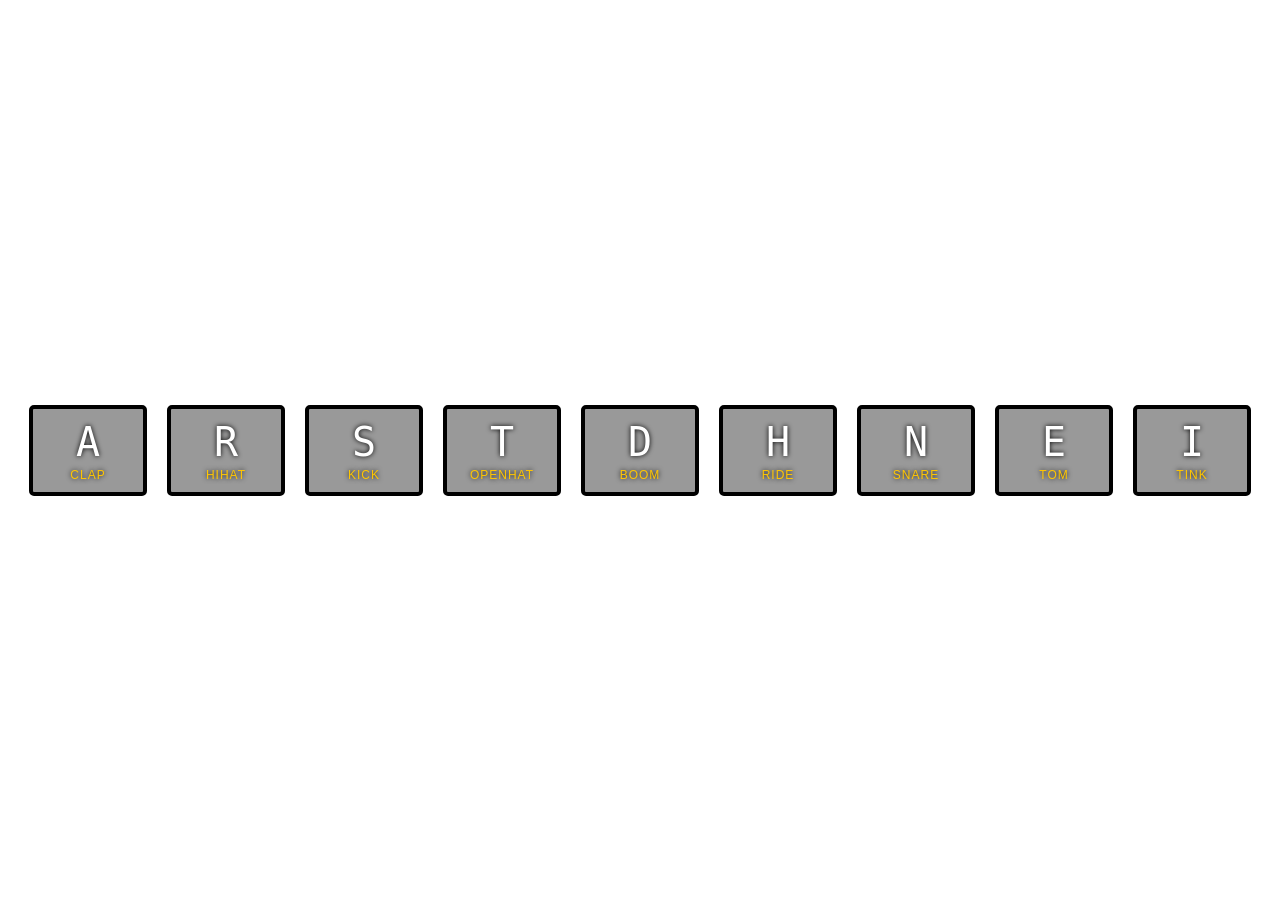
<file: Day1/index.html>
<!DOCTYPE html>
<html lang="en">
<head>
    <meta charset="UTF-8">
    <title>Day1 - Drum Kit</title>
    <link rel="stylesheet" href="style.css"
</head>
<body>

<div class="keys">
    <div data-key="65" class="key">
        <kbd>A</kbd>
        <span class="sound">clap</span>
    </div>
    <div data-key="82" class="key">
        <kbd>R</kbd>
        <span class="sound">hihat</span>
    </div>
    <div data-key="83" class="key">
        <kbd>S</kbd>
        <span class="sound">kick</span>
    </div>
    <div data-key="84" class="key">
        <kbd>T</kbd>
        <span class="sound">openhat</span>
    </div>
    <div data-key="68" class="key">
        <kbd>D</kbd>
        <span class="sound">boom</span>
    </div>
    <div data-key="72" class="key">
        <kbd>H</kbd>
        <span class="sound">ride</span>
    </div>
    <div data-key="78" class="key">
        <kbd>N</kbd>
        <span class="sound">snare</span>
    </div>
    <div data-key="69" class="key">
        <kbd>E</kbd>
        <span class="sound">tom</span>
    </div>
    <div data-key="73" class="key">
        <kbd>I</kbd>
        <span class="sound">tink</span>
    </div>
</div>

<audio data-key="65" src="sounds/clap.wav"></audio>
<audio data-key="82" src="sounds/hihat.wav"></audio>
<audio data-key="83" src="sounds/kick.wav"></audio>
<audio data-key="84" src="sounds/openhat.wav"></audio>
<audio data-key="68" src="sounds/boom.wav"></audio>
<audio data-key="72" src="sounds/ride.wav"></audio>
<audio data-key="78" src="sounds/snare.wav"></audio>
<audio data-key="69" src="sounds/tom.wav"></audio>
<audio data-key="73" src="sounds/tink.wav"></audio>


<script src="index.js"></script>
</body>
</html>
</file>
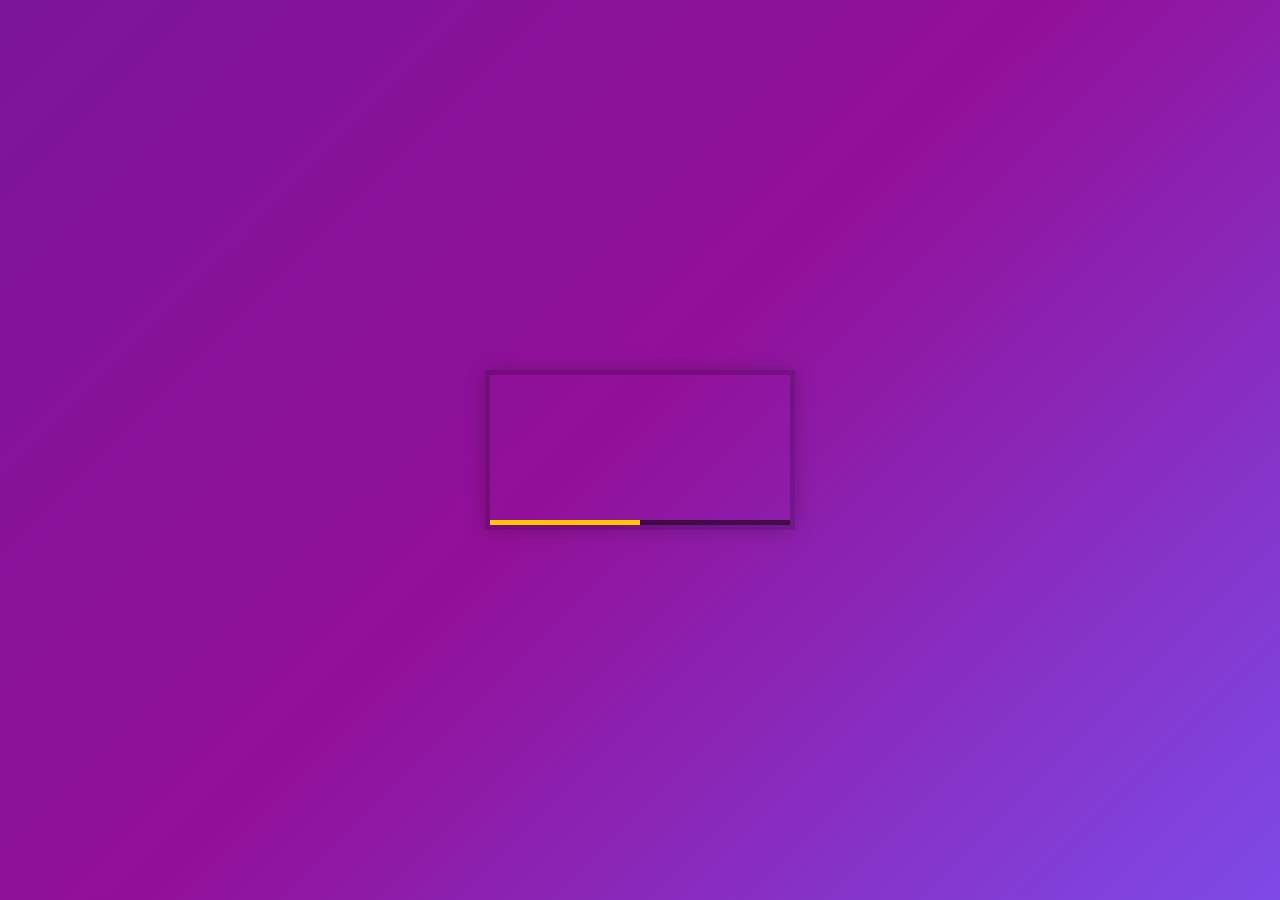
<file: Day11/index.html>
<!DOCTYPE html>
<html lang="en">
<head>
  <meta charset="UTF-8">
  <title>HTML Video Player</title>
  <link rel="stylesheet" href="style.css">
</head>
<body>

   <div class="player">
     <video class="player__video viewer" src="https://player.vimeo.com/external/194837908.sd.mp4?s=c350076905b78c67f74d7ee39fdb4fef01d12420&profile_id=164"></video>

     <div class="player__controls">
       <div class="progress">
        <div class="progress__filled"></div>
       </div>
       <button class="player__button toggle" title="Toggle Play">►</button>
       <input type="range" name="volume" class="player__slider" min="0" max="1" step="0.05" value="1">
       <input type="range" name="playbackRate" class="player__slider" min="0.5" max="2" step="0.1" value="1">
       <button data-skip="-10" class="player__button">« 10s</button>
       <button data-skip="25" class="player__button">25s »</button>
     </div>
   </div>

  <script src="scripts.js"></script>
</body>
</html>
</file>
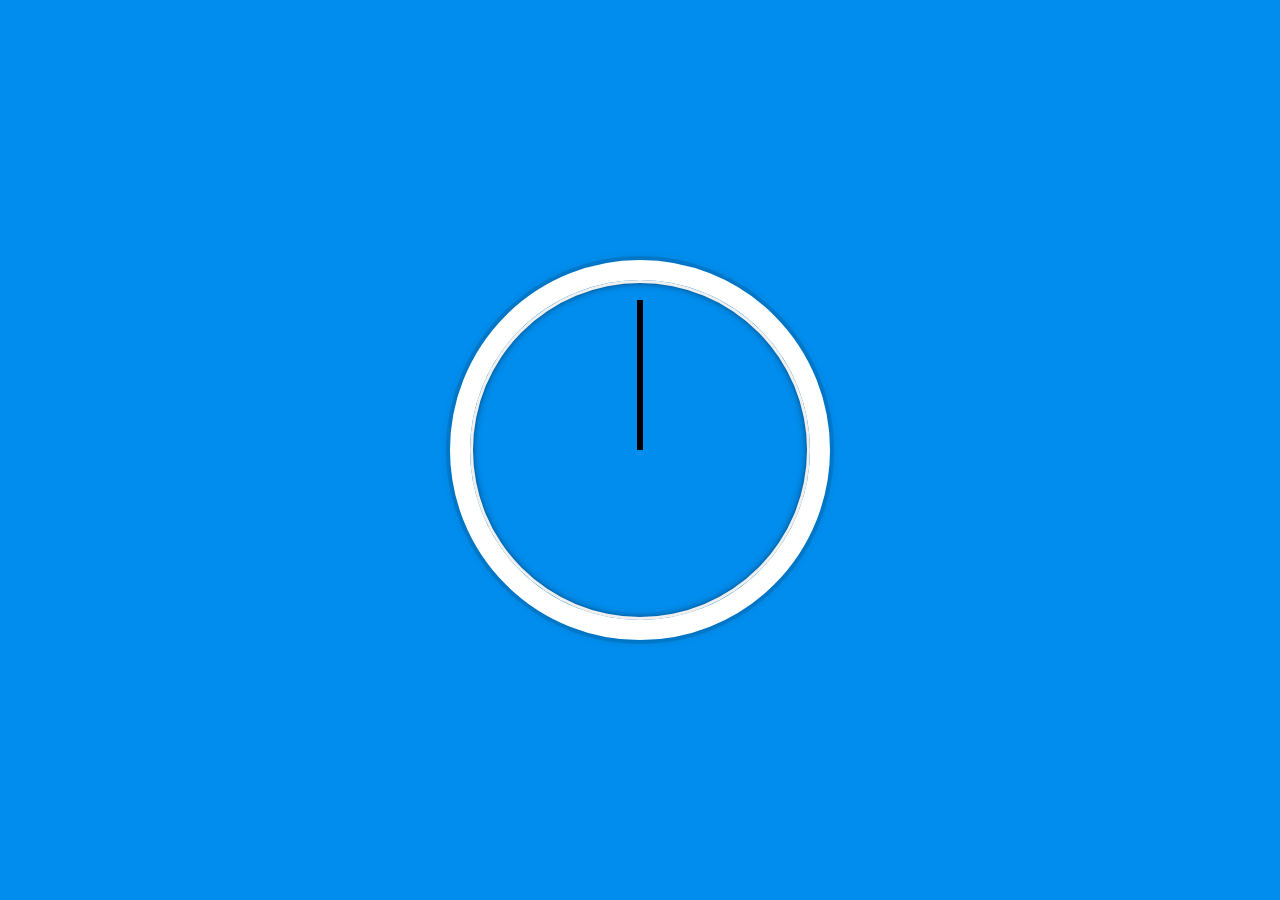
<file: Day2/index.html>
<!DOCTYPE html>
<html lang="en">
<head>
  <meta charset="UTF-8">
  <title>JS + CSS Clock</title>
</head>
<body>


<div class="clock">
  <div class="clock-face">
    <div class="hand hour-hand"></div>
    <div class="hand min-hand"></div>
    <div class="hand second-hand"></div>
  </div>
</div>


<style>

  html {
    background: #018DED url(http://unsplash.it/1500/1000?image=881&blur=50);
    background-size: cover;
    font-family: 'helvetica neue';
    text-align: center;
    font-size: 10px;
  }

  body {
    margin: 0;
    font-size: 2rem;
    display: flex;
    flex: 1;
    min-height: 100vh;
    align-items: center;
  }

  .clock {
    width: 30rem;
    height: 30rem;
    border: 20px solid white;
    border-radius: 50%;
    margin: 50px auto;
    position: relative;
    padding: 2rem;
    box-shadow: 0 0 0 4px rgba(0, 0, 0, 0.1),
    inset 0 0 0 3px #EFEFEF,
    inset 0 0 10px black,
    0 0 10px rgba(0, 0, 0, 0.2);
  }

  .clock-face {
    position: relative;
    width: 100%;
    height: 100%;
    transform: translateY(-3px); /* account for the height of the clock hands */
  }

  .hand {
    width: 50%;
    height: 6px;
    background: black;
    position: absolute;
    top: 50%;
    /* we need to transform the origin */
    transform-origin: 100%;
    transform: rotate(90deg);
    transition: all 0.05s;
    transition-timing-function: cubic-bezier(0.1, 2.7, 0.58, 1);

  }

</style>

<script>
  const secondHand = document.querySelector('.second-hand');
  const minHand = document.querySelector('.min-hand');
  const hourHand = document.querySelector('.hour-hand');

  function setDate() {
    const now = new Date();
    const seconds = now.getSeconds();
    const minutes = now.getMinutes();
    const hour = now.getHours();
    const secondsDegree = (seconds*6) + 90;
    const minDegree = (minutes)*6 + 90;
    const hourDegree = (hour)*360/24 + 90;

    secondHand.style.transform = `rotate(${secondsDegree}deg)`;
    minHand.style.transform = `rotate(${minDegree}deg)`;
    hourHand.style.transform = `rotate(${hourDegree}deg)`;
  }

  setInterval(setDate, 1000);

</script>
</body>
</html>
</file>
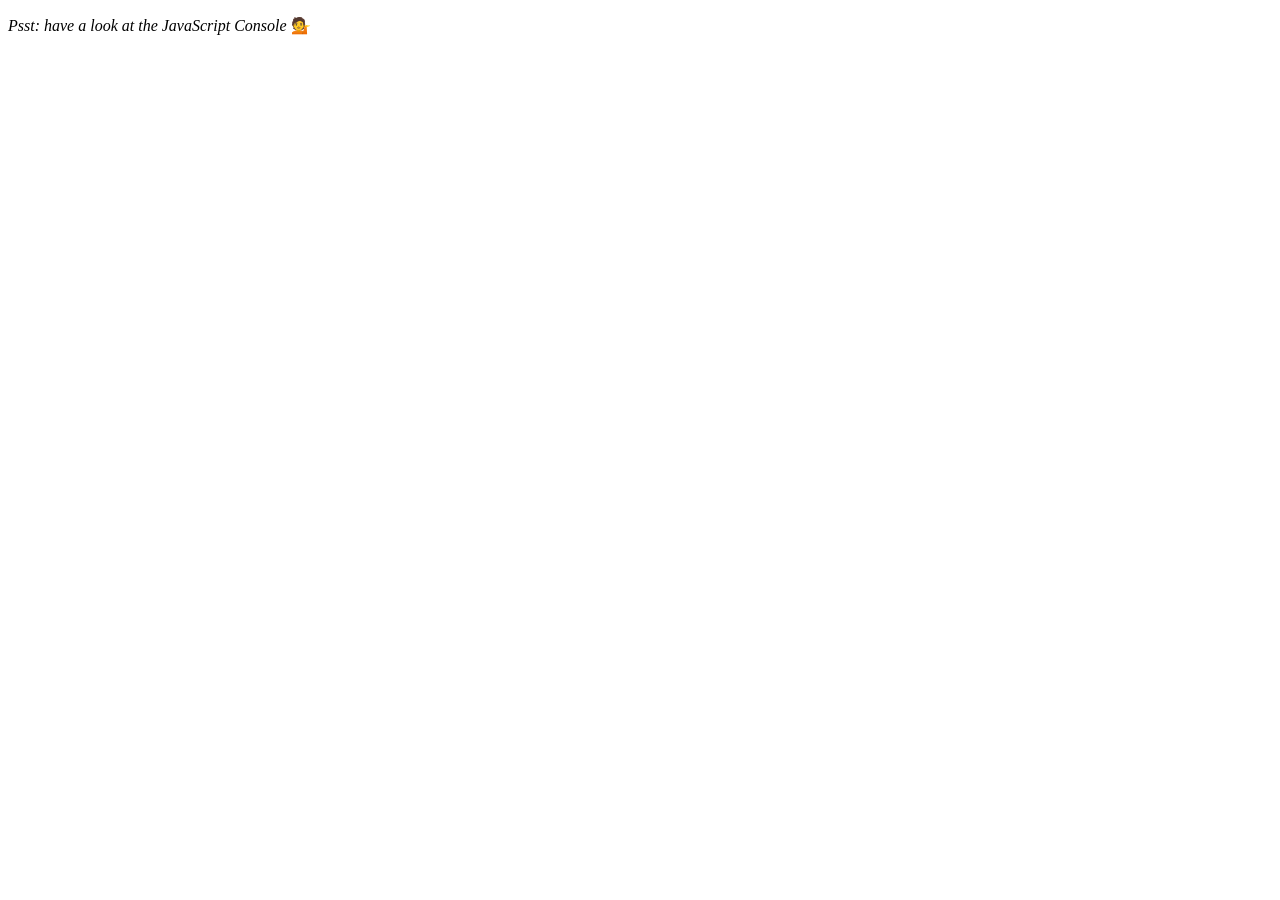
<file: Day4/index.html>
<!DOCTYPE html>
<html lang="en">
<head>
  <meta charset="UTF-8">
  <title>Array Cardio 💪</title>
</head>
<body>
  <p><em>Psst: have a look at the JavaScript Console</em> 💁</p>
  <script>
    // Get your shorts on - this is an array workout!
    // ## Array Cardio Day 1

    // Some data we can work with

    const inventors = [
      { first: 'Albert', last: 'Einstein', year: 1879, passed: 1955 },
      { first: 'Isaac', last: 'Newton', year: 1643, passed: 1727 },
      { first: 'Galileo', last: 'Galilei', year: 1564, passed: 1642 },
      { first: 'Marie', last: 'Curie', year: 1867, passed: 1934 },
      { first: 'Johannes', last: 'Kepler', year: 1571, passed: 1630 },
      { first: 'Nicolaus', last: 'Copernicus', year: 1473, passed: 1543 },
      { first: 'Max', last: 'Planck', year: 1858, passed: 1947 },
      { first: 'Katherine', last: 'Blodgett', year: 1898, passed: 1979 },
      { first: 'Ada', last: 'Lovelace', year: 1815, passed: 1852 },
      { first: 'Sarah E.', last: 'Goode', year: 1855, passed: 1905 },
      { first: 'Lise', last: 'Meitner', year: 1878, passed: 1968 },
      { first: 'Hanna', last: 'Hammarström', year: 1829, passed: 1909 }
    ];

    const people = ['Beck, Glenn', 'Becker, Carl', 'Beckett, Samuel', 'Beddoes, Mick', 'Beecher, Henry', 'Beethoven, Ludwig', 'Begin, Menachem', 'Belloc, Hilaire', 'Bellow, Saul', 'Benchley, Robert', 'Benenson, Peter', 'Ben-Gurion, David', 'Benjamin, Walter', 'Benn, Tony', 'Bennington, Chester', 'Benson, Leana', 'Bent, Silas', 'Bentsen, Lloyd', 'Berger, Ric', 'Bergman, Ingmar', 'Berio, Luciano', 'Berle, Milton', 'Berlin, Irving', 'Berne, Eric', 'Bernhard, Sandra', 'Berra, Yogi', 'Berry, Halle', 'Berry, Wendell', 'Bethea, Erin', 'Bevan, Aneurin', 'Bevel, Ken', 'Biden, Joseph', 'Bierce, Ambrose', 'Biko, Steve', 'Billings, Josh', 'Biondo, Frank', 'Birrell, Augustine', 'Black, Elk', 'Blair, Robert', 'Blair, Tony', 'Blake, William'];

    // Array.prototype.filter()
    // 1. Filter the list of inventors for those who were born in the 1500's
    const fifteen = inventors.filter(inventor => (inventor.year >= 1500 && inventor.year < 1600));
    console.table(fifteen);
    // Array.prototype.map()
    // 2. Give us an array of the inventors' first and last names
    const fullNames = inventors.map(inventor => inventor.first + ' ' + inventor.last);
    console.log(fullNames);
    // Array.prototype.sort()
    // 3. Sort the inventors by birthdate, oldest to youngest
    const sortedArray= inventors.sort((f, s) => f.year > s.year ? 1 : -1);
    console.table(sortedArray);
    // Array.prototype.reduce()
    // 4. How many years did all the inventors live?
    const totalYears = inventors.reduce((total, inventor) => {
        return total + (inventor.passed - inventor.year);
    }, 0);
    console.log(totalYears);

    // 5. Sort the inventors by years lived
    const SortedByYear= inventors.sort((f, s) => f.passed - f.year > s.passed - s.year ? 1 : -1);
    console.table(SortedByYear);
    // 6. create a list of Boulevards in Paris that contain 'de' anywhere in the name
    // https://en.wikipedia.org/wiki/Category:Boulevards_in_Paris
    /*
    const category = document.querySelector('.mw-category');
    const links = Array.from(category.querySelectorAll('a'));
    const de = links.map(link => link.textContent).filter(streetName => streetName.includes('de'));
*/
    // 7. sort Exercise
    // Sort the people alphabetically by last name
    const SortbyLastName = people.sort((f, s) => f > s ? 1 : -1);
    console.log(SortbyLastName);
    // 8. Reduce Exercise
    // Sum up the instances of each of these
    const data = ['car', 'car', 'truck', 'truck', 'bike', 'walk', 'car', 'van', 'bike', 'walk', 'car', 'van', 'car', 'truck' ];
    const transport = data.reduce(function(obj, item) {
      if(!obj[item]) {
        obj[item] = 0;
      }
      obj[item]++;
      return obj;
    },{});
    console.log(transport)
  </script>
</body>
</html>
</file>
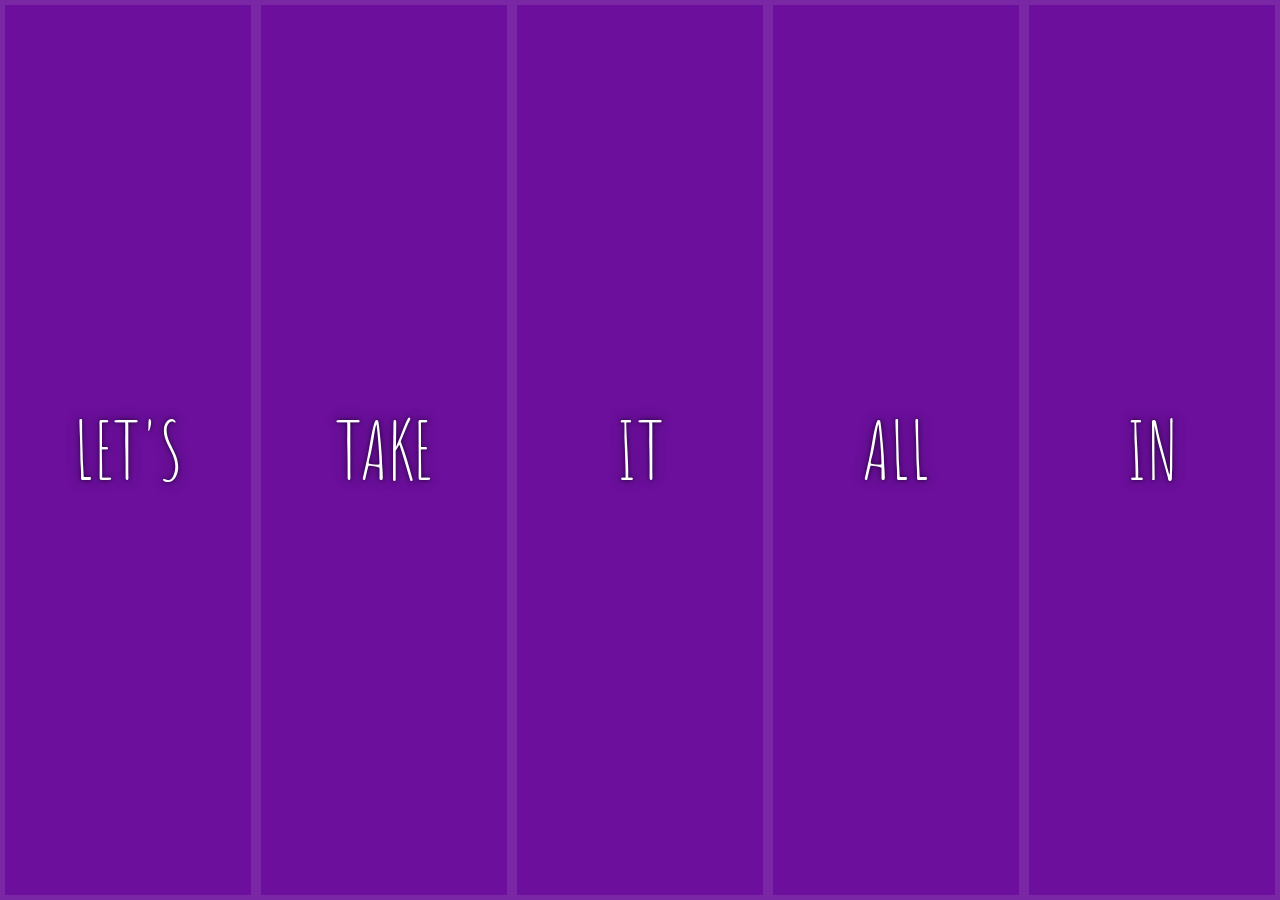
<file: Day5/index.html>
<!DOCTYPE html>
<html lang="en">
<head>
  <meta charset="UTF-8">
  <title>Flex Panels 💪</title>
  <link href='https://fonts.googleapis.com/css?family=Amatic+SC' rel='stylesheet' type='text/css'>
</head>
<body>
  <style>
    html {
      box-sizing: border-box;
      background:#ffc600;
      font-family:'helvetica neue';
      font-size: 20px;
      font-weight: 200;
    }
    body {
      margin: 0;
    }
    *, *:before, *:after {
      box-sizing: inherit;
    }

    .panels {
      min-height:100vh;
      overflow: hidden;
      display: flex;
    }

    .panel {
      background:#6B0F9C;
      box-shadow:inset 0 0 0 5px rgba(255,255,255,0.1);
      color:white;
      text-align: center;
      align-items:center;
      /* Safari transitionend event.propertyName === flex */
      /* Chrome + FF transitionend event.propertyName === flex-grow */
      transition:
        font-size 0.7s cubic-bezier(0.61,-0.19, 0.7,-0.11),
        flex 0.7s cubic-bezier(0.61,-0.19, 0.7,-0.11),
        background 0.2s;
      font-size: 20px;
      background-size:cover;
      background-position:center;
      flex: 1;
      justify-content: center;
      align-items: center;
      display: flex;
      flex-direction: column;
    }


    .panel1 { background-image:url(https://source.unsplash.com/gYl-UtwNg_I/1500x1500); }
    .panel2 { background-image:url(https://source.unsplash.com/1CD3fd8kHnE/1500x1500); }
    .panel3 { background-image:url(https://images.unsplash.com/photo-1465188162913-8fb5709d6d57?ixlib=rb-0.3.5&q=80&fm=jpg&crop=faces&cs=tinysrgb&w=1500&h=1500&fit=crop&s=967e8a713a4e395260793fc8c802901d); }
    .panel4 { background-image:url(https://source.unsplash.com/ITjiVXcwVng/1500x1500); }
    .panel5 { background-image:url(https://source.unsplash.com/3MNzGlQM7qs/1500x1500); }

    .panel > * {
      margin:0;
      width: 100%;
      transition:transform 0.5s;
      flex: 1 0 auto;
      display: flex;
      justify-content: center;
      align-items: center;
    }

    .panel > *:first-child { transform: translateY(-100%); }
    .panel.open-active > *:first-child { transform: translateY(0); }
    .panel > *:last-child { transform: translateY(100%); }
    .panel.open-active > *:last-child { transform: translateY(0); }

    .panel p {
      text-transform: uppercase;
      font-family: 'Amatic SC', cursive;
      text-shadow:0 0 4px rgba(0, 0, 0, 0.72), 0 0 14px rgba(0, 0, 0, 0.45);
      font-size: 2em;
    }
    .panel p:nth-child(2) {
      font-size: 4em;
    }

    .panel.open {
      flex: 5;
      font-size:40px;
    }

  </style>

  <div class="panels">
    <div class="panel panel1">
      <p>Hey</p>
      <p>Let's</p>
      <p>Dance</p>
    </div>
    <div class="panel panel2">
      <p>Give</p>
      <p>Take</p>
      <p>Receive</p>
    </div>
    <div class="panel panel3">
      <p>Experience</p>
      <p>It</p>
      <p>Today</p>
    </div>
    <div class="panel panel4">
      <p>Give</p>
      <p>All</p>
      <p>You can</p>
    </div>
    <div class="panel panel5">
      <p>Life</p>
      <p>In</p>
      <p>Motion</p>
    </div>
  </div>

  <script>
    const panels = document.querySelectorAll('.panel');

    function toggleOpen() {
      this.classList.toggle('open');
    }

    function toggleActive(e) {
      if(e.propertyName.includes('flex')) this.classList.toggle('open-active');
    }

    panels.forEach(panel => panel.addEventListener('click', toggleOpen));
    panels.forEach(panel => panel.addEventListener('transitionend', toggleActive));
  </script>



</body>
</html>
</file>
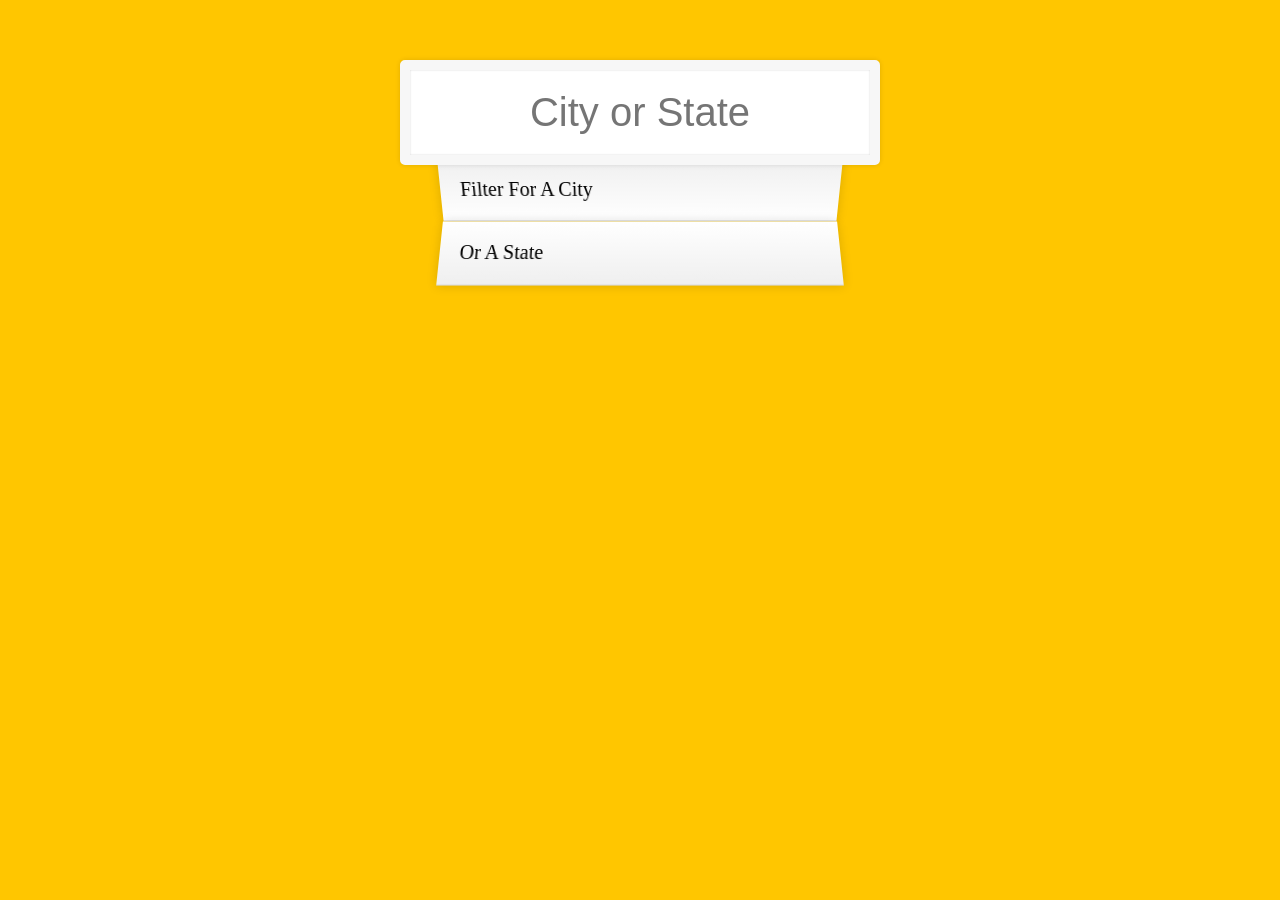
<file: Day6/index.html>
<!DOCTYPE html>
<html lang="en">
<head>
  <meta charset="UTF-8">
  <title>Type Ahead 👀</title>
  <link rel="stylesheet" href="style.css">
</head>
<body>

  <form class="search-form">
    <input type="text" class="search" placeholder="City or State">
    <ul class="suggestions">
      <li>Filter for a city</li>
      <li>or a state</li>
    </ul>
  </form>
<script>
const endpoint = 'https://gist.githubusercontent.com/Miserlou/c5cd8364bf9b2420bb29/raw/2bf258763cdddd704f8ffd3ea9a3e81d25e2c6f6/cities.json';

const cities = [];

fetch(endpoint)
  .then(blob => blob.json())
  .then(data => cities.push(...data));

function findMathces(word, cities) {
  return cities.filter(place => {
    const regex = new RegExp(word, 'gi');
  return place.city.match(regex) || place.state.match(regex)
  });
}

function displayMatches() {
  const matchArray = findMathces(this.value, cities);
  const html = matchArray.map(place => {
    const regex = new RegExp(this.value, 'gi');
    const stateName = place.state.replace(regex, `<span class="hl">${this.value}</span>`);
    const cityName = place.city.replace(regex, `<span class="hl">${this.value}</span>`);
    return `
      <li>
        <span class="name">${cityName}, ${stateName}</span>
        <span class="population">${place.population}</span>
      </li>
    `;
    }).join('');
  suggestions.innerHTML = html;
}

const searchInput = document.querySelector('.search');
const suggestions = document.querySelector('.suggestions');

searchInput.addEventListener('change', displayMatches);
searchInput.addEventListener('keyup', displayMatches);

</script>
  </body>
</html>
</file>
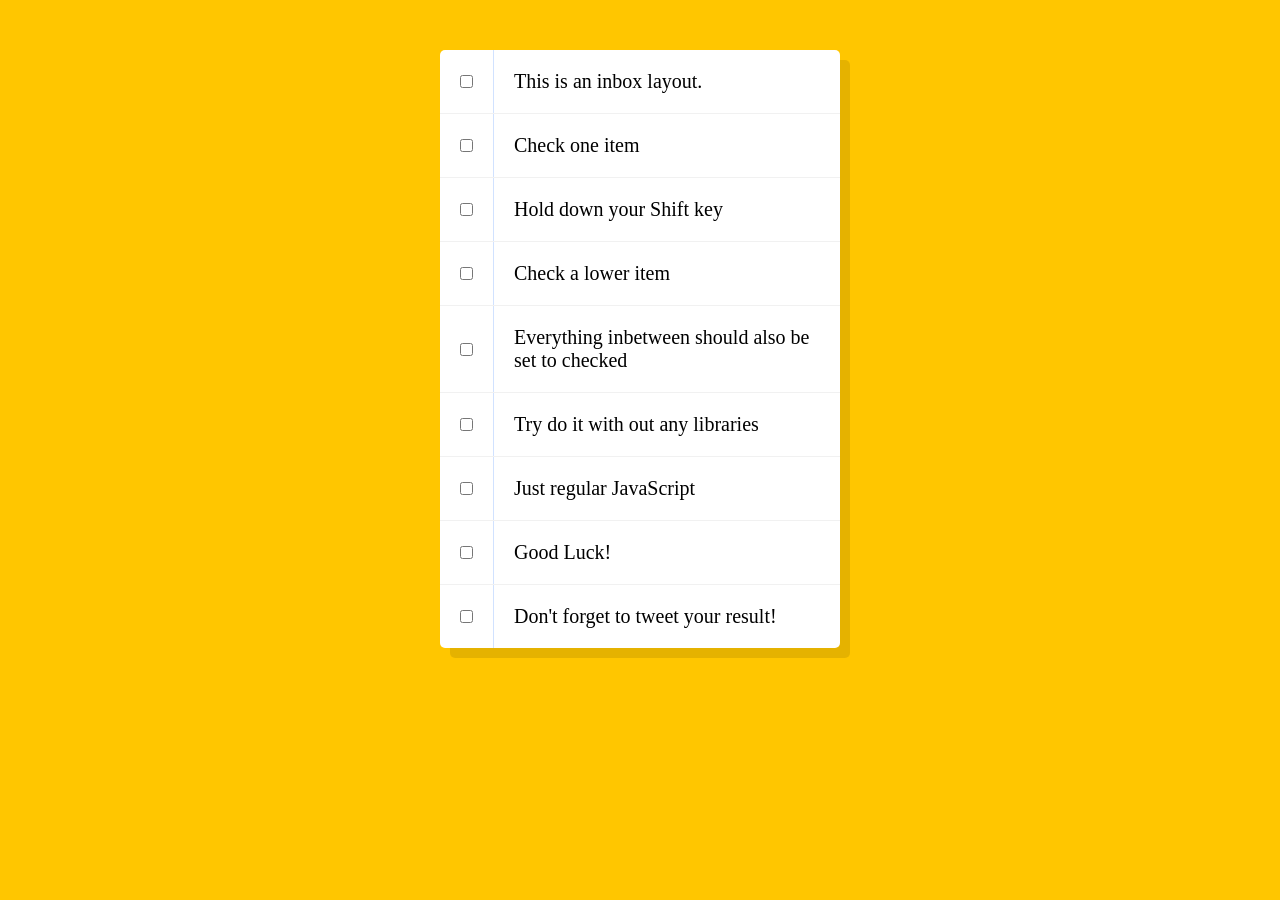
<file: Day10/index-FINISHED.html>
<!DOCTYPE html>
<html lang="en">
<head>
  <meta charset="UTF-8">
  <title>Hold Shift to Check Multiple Checkboxes</title>
</head>
<body>
  <style>

    html {
      font-family: sans-serif;
      background:#ffc600;
    }

    .inbox {
      max-width:400px;
      margin:50px auto;
      background:white;
      border-radius:5px;
      box-shadow:10px 10px 0 rgba(0,0,0,0.1);
    }

    .item {
      display:flex;
      align-items:center;
      border-bottom: 1px solid #F1F1F1;
    }

    .item:last-child {
      border-bottom:0;
    }


    input:checked + p {
      background:#F9F9F9;
      text-decoration: line-through;
    }

    input[type="checkbox"] {
      margin:20px;
    }

    p {
      margin:0;
      padding:20px;
      transition:background 0.2s;
      flex:1;
      font-family:'helvetica neue';
      font-size: 20px;
      font-weight: 200;
      border-left: 1px solid #D1E2FF;
    }


  </style>
   <!--
   The following is a common layout you would see in an email client.

   When a user clicks a checkbox, holds Shift, and then clicks another checkbox a few rows down, all the checkboxes inbetween those two checkboxes should be checked.

  -->
  <div class="inbox">
    <div class="item">
      <input type="checkbox">
      <p>This is an inbox layout.</p>
    </div>
    <div class="item">
      <input type="checkbox">
      <p>Check one item</p>
    </div>
    <div class="item">
      <input type="checkbox">
      <p>Hold down your Shift key</p>
    </div>
    <div class="item">
      <input type="checkbox">
      <p>Check a lower item</p>
    </div>
    <div class="item">
      <input type="checkbox">
      <p>Everything inbetween should also be set to checked</p>
    </div>
    <div class="item">
      <input type="checkbox">
      <p>Try do it with out any libraries</p>
    </div>
    <div class="item">
      <input type="checkbox">
      <p>Just regular JavaScript</p>
    </div>
    <div class="item">
      <input type="checkbox">
      <p>Good Luck!</p>
    </div>
    <div class="item">
      <input type="checkbox">
      <p>Don't forget to tweet your result!</p>
    </div>
  </div>

<script>
const checkboxes = document.querySelectorAll('.inbox input[type="checkbox"]');

let lastChecked;

function handleCheck(e) {
  // Check if they had the shift key down
  // AND check that they are checking it
  let inBetween = false;
  if (e.shiftKey && this.checked) {
    // go ahead and do what we please
    // loop over every single checkbox
    checkboxes.forEach(checkbox => {
      console.log(checkbox);
      if (checkbox === this || checkbox === lastChecked) {
        inBetween = !inBetween;
        console.log('STarting to check them inbetween!');
      }

      if (inBetween) {
        checkbox.checked = true;
      }
    });
  }

  lastChecked = this;
}

checkboxes.forEach(checkbox => checkbox.addEventListener('click', handleCheck));
</script>
</body>
</html>
</file>
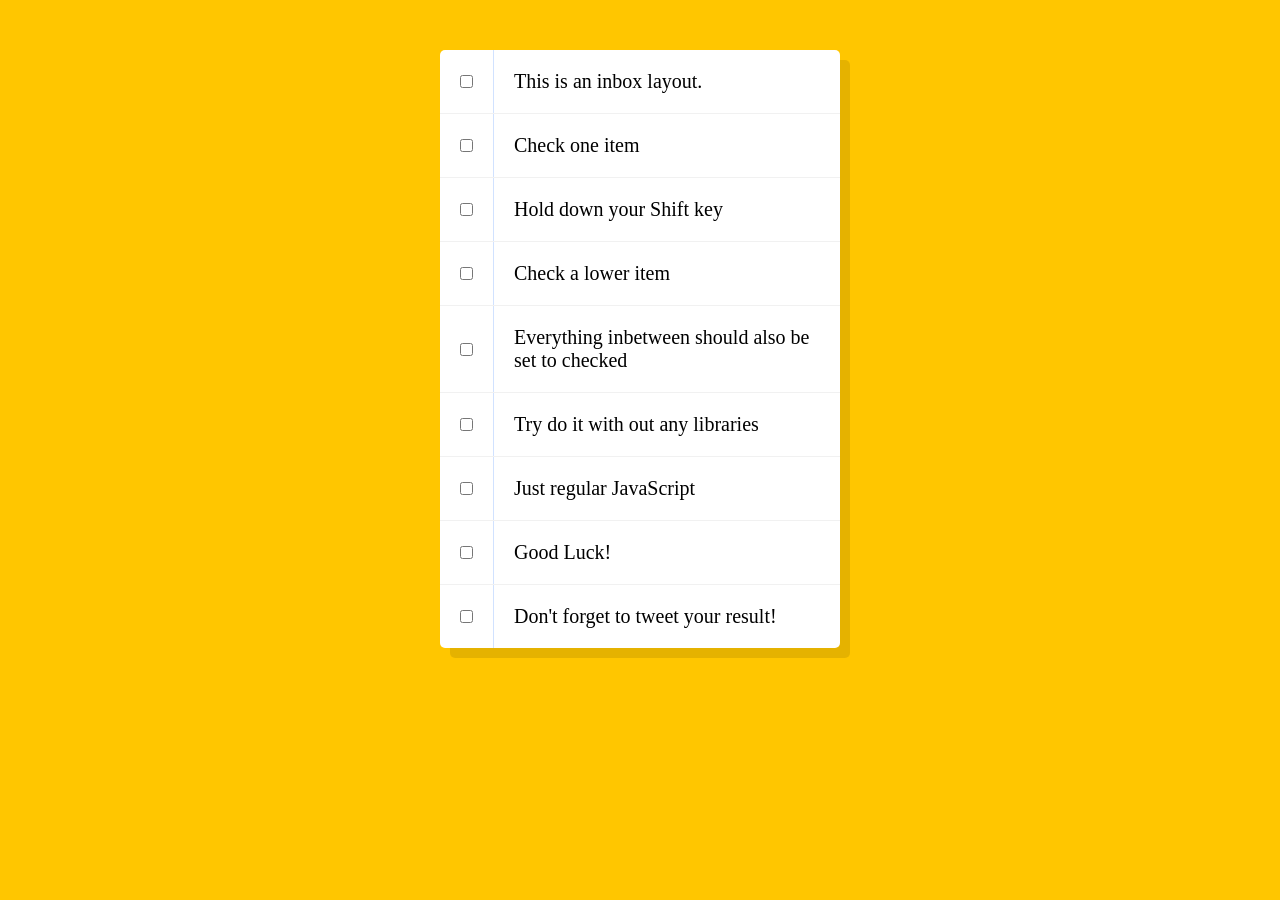
<file: Day10/index-START.html>
<!DOCTYPE html>
<html lang="en">
<head>
  <meta charset="UTF-8">
  <title>Hold Shift to Check Multiple Checkboxes</title>
</head>
<body>
  <style>

    html {
      font-family: sans-serif;
      background:#ffc600;
    }

    .inbox {
      max-width:400px;
      margin:50px auto;
      background:white;
      border-radius:5px;
      box-shadow:10px 10px 0 rgba(0,0,0,0.1);
    }

    .item {
      display:flex;
      align-items:center;
      border-bottom: 1px solid #F1F1F1;
    }

    .item:last-child {
      border-bottom:0;
    }


    input:checked + p {
      background:#F9F9F9;
      text-decoration: line-through;
    }

    input[type="checkbox"] {
      margin:20px;
    }

    p {
      margin:0;
      padding:20px;
      transition:background 0.2s;
      flex:1;
      font-family:'helvetica neue';
      font-size: 20px;
      font-weight: 200;
      border-left: 1px solid #D1E2FF;
    }


  </style>
   <!--
   The following is a common layout you would see in an email client.

   When a user clicks a checkbox, holds Shift, and then clicks another checkbox a few rows down, all the checkboxes inbetween those two checkboxes should be checked.

  -->
  <div class="inbox">
    <div class="item">
      <input type="checkbox">
      <p>This is an inbox layout.</p>
    </div>
    <div class="item">
      <input type="checkbox">
      <p>Check one item</p>
    </div>
    <div class="item">
      <input type="checkbox">
      <p>Hold down your Shift key</p>
    </div>
    <div class="item">
      <input type="checkbox">
      <p>Check a lower item</p>
    </div>
    <div class="item">
      <input type="checkbox">
      <p>Everything inbetween should also be set to checked</p>
    </div>
    <div class="item">
      <input type="checkbox">
      <p>Try do it with out any libraries</p>
    </div>
    <div class="item">
      <input type="checkbox">
      <p>Just regular JavaScript</p>
    </div>
    <div class="item">
      <input type="checkbox">
      <p>Good Luck!</p>
    </div>
    <div class="item">
      <input type="checkbox">
      <p>Don't forget to tweet your result!</p>
    </div>
  </div>

  <script>
   const checkboxes = document.querySelectorAll('.inbox input[type="checkbox"]');
   console.log(checkboxes);
   let last;

   function handleCheck(e) {
       if(e.shiftKey && this.checked) {
           let inBetween = false;
           checkboxes.forEach(checkbox => {
               console.log(checkbox);
               if(checkbox === this || checkbox === last) {
                   inBetween = !inBetween;
                   console.log('Hello');
               }

               if(inBetween) checkbox.checked = inBetween;

               /* checkbox.checked = inBetween;*/
           });
       }

       console.log(e);
       last = this;
   }

   checkboxes.forEach(checkbox => checkbox.addEventListener('click', handleCheck));
</script>
</body>
</html>
</file>
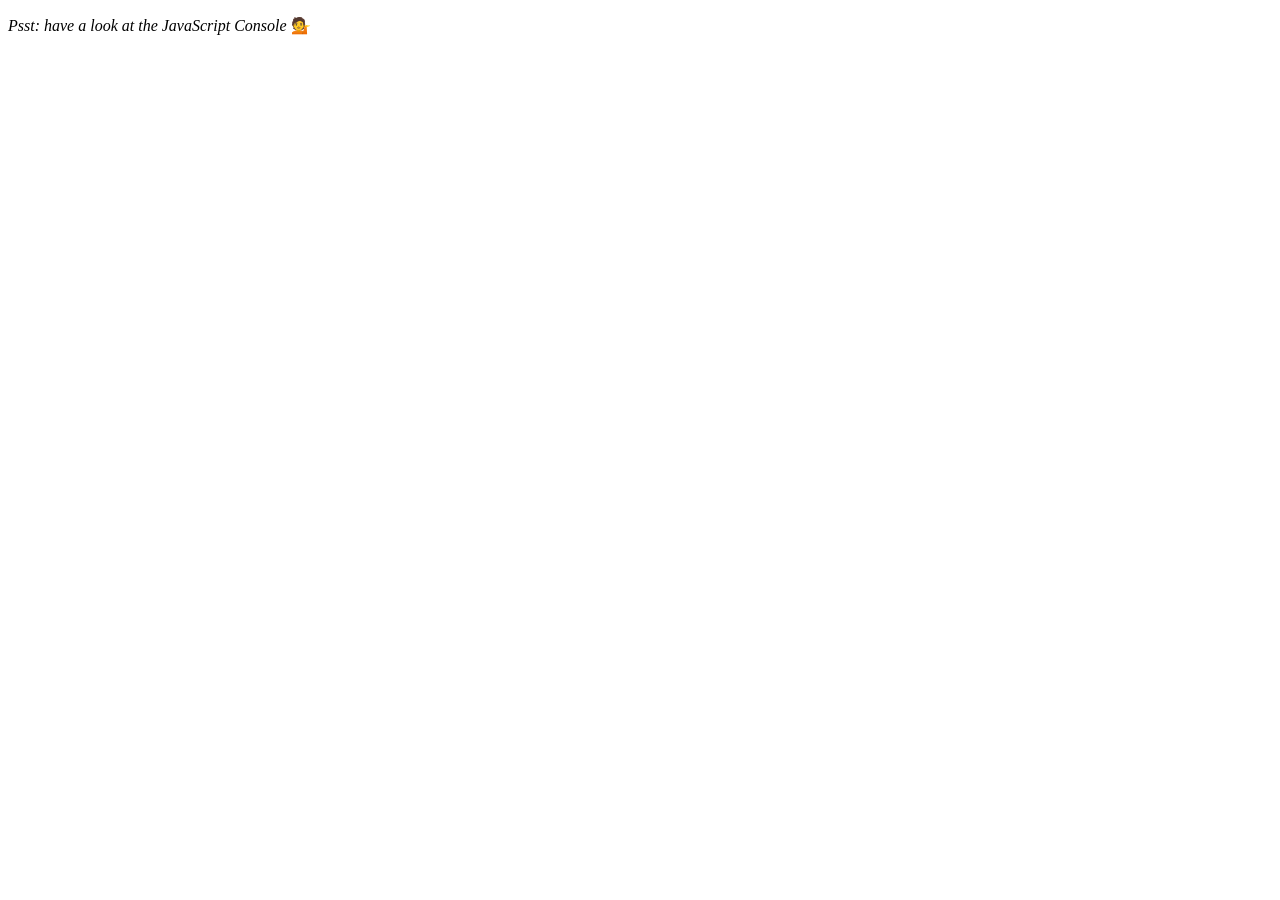
<file: Day7/index-FINISHED.html>
<!DOCTYPE html>
<html lang="en">
<head>
  <meta charset="UTF-8">
  <title>Array Cardio 💪💪</title>
</head>
<body>
  <p><em>Psst: have a look at the JavaScript Console</em> 💁</p>
  <script>
    // ## Array Cardio Day 2

    const people = [
      { name: 'Wes', year: 1988 },
      { name: 'Kait', year: 1986 },
      { name: 'Irv', year: 1970 },
      { name: 'Lux', year: 2015 },
    ];

    const comments = [
      { text: 'Love this!', id: 523423 },
      { text: 'Super good', id: 823423 },
      { text: 'You are the best', id: 2039842 },
      { text: 'Ramen is my fav food ever', id: 123523 },
      { text: 'Nice Nice Nice!', id: 542328 }
    ];

    // Some and Every Checks
    // Array.prototype.some() // is at least one person 19?
    // const isAdult = people.some(function(person) {
    //   const currentYear = (new Date()).getFullYear();
    //   if(currentYear - person.year >= 19) {
    //     return true;
    //   }
    // });

    const isAdult = people.some(person => ((new Date()).getFullYear()) - person.year >= 19);

    console.log({isAdult});
    // Array.prototype.every() // is everyone 19?

    const allAdults = people.every(person => ((new Date()).getFullYear()) - person.year >= 19);
    console.log({allAdults});

    // Array.prototype.find()
    // Find is like filter, but instead returns just the one you are looking for
    // find the comment with the ID of 823423


    const comment = comments.find(comment => comment.id === 823423);

    console.log(comment);

    // Array.prototype.findIndex()
    // Find the comment with this ID
    // delete the comment with the ID of 823423
    const index = comments.findIndex(comment => comment.id === 823423);
    console.log(index);

    // comments.splice(index, 1);

    const newComments = [
      ...comments.slice(0, index),
      ...comments.slice(index + 1)
    ];

  </script>
</body>
</html>
</file>
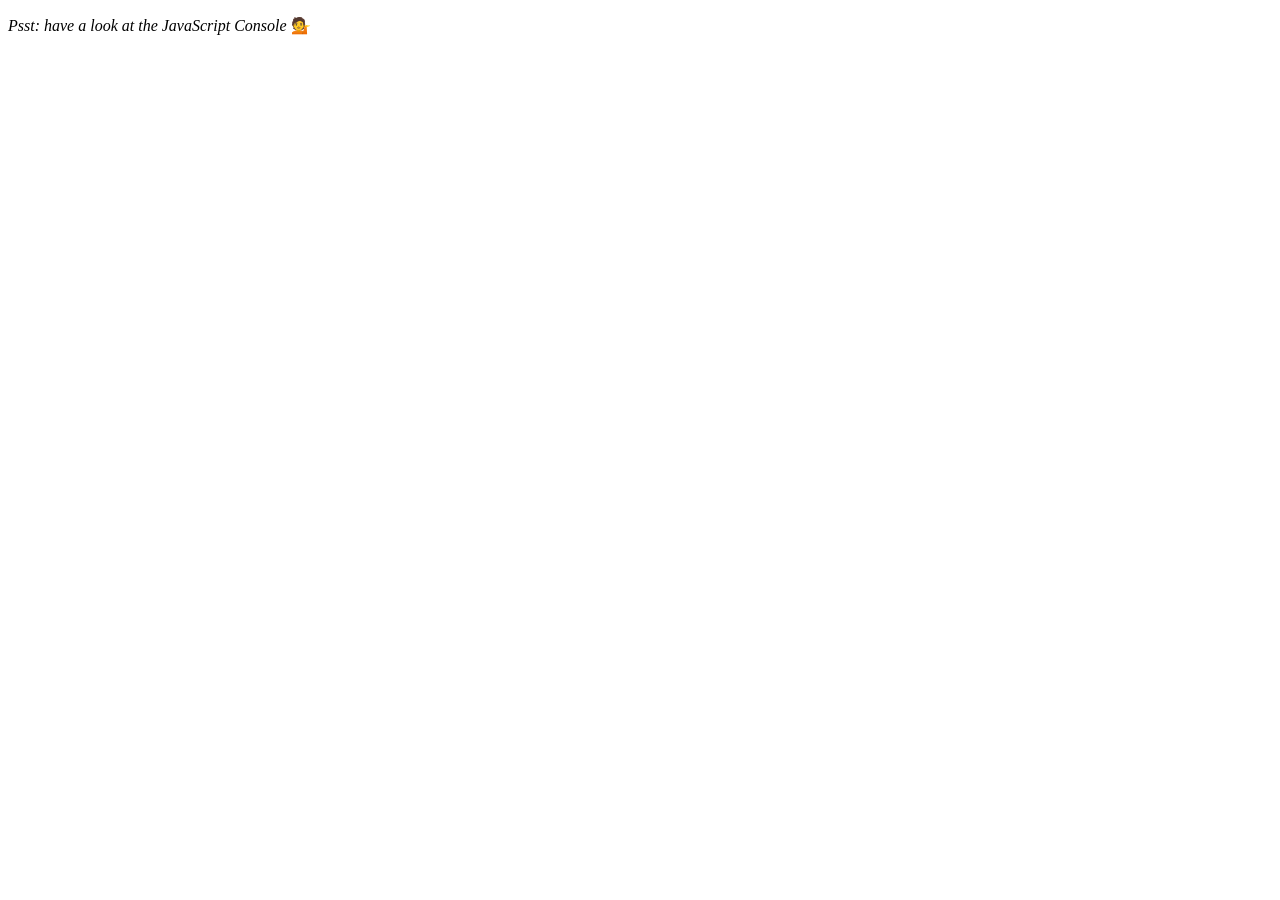
<file: Day7/index-START.html>
<!DOCTYPE html>
<html lang="en">
<head>
  <meta charset="UTF-8">
  <title>Array Cardio 💪💪</title>
</head>
<body>
  <p><em>Psst: have a look at the JavaScript Console</em> 💁</p>
  <script>
   // ## Array Cardio Day 2

   const people = [
       { name: 'Wes', year: 1988 },
       { name: 'Kait', year: 1986 },
       { name: 'Irv', year: 1970 },
       { name: 'Lux', year: 2015 }
   ];

   const comments = [
       { text: 'Love this!', id: 523423 },
       { text: 'Super good', id: 823423 },
       { text: 'You are the best', id: 2039842 },
       { text: 'Ramen is my fav food ever', id: 123523 },
       { text: 'Nice Nice Nice!', id: 542328 }
   ];

   // Some and Every Checks
   // Array.prototype.some() // is at least one person 19 or older?
   // Array.prototype.every() // is everyone 19 or older?

   const isAdult = people.some(function(person) {
       const currentYear = (new Date()).getFullYear();
       return currentYear - person.year >= 19;
   });

   console.log({isAdult});

   const allAdult = people.every(function(person) {
       const currentYear = (new Date()).getFullYear();
       return currentYear - person.year >= 19;
   });

   console.log({allAdult});

   // Array.prototype.find()
   // Find is like filter, but instead returns just the one you are looking for
   // find the comment with the ID of 823423
   const comment = comments.find(function(comment) {
       return comment.id === 823423;
   });

   console.log(comment);

   // Array.prototype.findIndex()
   // Find the comment with this ID
   // delete the comment with the ID of 823423
   const index = comments.findIndex(function(comment) {
       return comment.id === 823423;
   });

   console.log(index);

   //comments.splice(index, 1);

   console.table(comments);

   const newComments = [
       ...comments.slice(0,index),
       ...comments.slice(index+1)
   ];

   console.table(newComments);
  </script>
</body>
</html>
</file>
<file: Day1/style.css>
html {
    font-size: 10px;
    background: url(http://i.imgur.com/b9r5sEL.jpg) bottom center;
    background-size: cover;
}
body,html {
    margin: 0;
    padding: 0;
    font-family: sans-serif;
}

.keys {
    display: flex;
    flex: 1;
    min-height: 100vh;
    align-items: center;
    justify-content: center;
}

.key {
    border: .4rem solid black;
    border-radius: .5rem;
    margin: 1rem;
    font-size: 1.5rem;
    padding: 1rem .5rem;
    transition: all .07s ease;
    width: 10rem;
    text-align: center;
    color: white;
    background: rgba(0,0,0,0.4);
    text-shadow: 0 0 .5rem black;
}

.playing {
    transform: scale(1.1);
    border-color: #ffc600;
    box-shadow: 0 0 1rem #ffc600;
}

kbd {
    display: block;
    font-size: 4rem;
}

.sound {
    font-size: 1.2rem;
    text-transform: uppercase;
    letter-spacing: .1rem;
    color: #ffc600;
}
</file>
<file: Day11/style.css>
html {
  box-sizing: border-box;
}

*, *:before, *:after {
  box-sizing: inherit;
}

body {
  margin: 0;
  padding: 0;
  display:flex;
  background:#7A419B;
  min-height:100vh;
  background: linear-gradient(135deg, #7c1599 0%,#921099 48%,#7e4ae8 100%);
  background-size:cover;
  align-items: center;
  justify-content: center;
}

.player {
  max-width:750px;
  border:5px solid rgba(0,0,0,0.2);
  box-shadow:0 0 20px rgba(0,0,0,0.2);
  position: relative;
  font-size: 0;
  overflow: hidden;
}

/* This css is only applied when fullscreen is active. */
.player:fullscreen {
  max-width: none;
  width: 100%;
}

.player:-webkit-full-screen {
  max-width: none;
  width: 100%;
}

.player__video {
  width: 100%;
}

.player__button {
  background:none;
  border:0;
  line-height:1;
  color:white;
  text-align: center;
  outline:0;
  padding: 0;
  cursor:pointer;
  max-width:50px;
}

.player__button:focus {
  border-color: #ffc600;
}

.player__slider {
  width:10px;
  height:30px;
}

.player__controls {
  display:flex;
  position: absolute;
  bottom:0;
  width: 100%;
  transform: translateY(100%) translateY(-5px);
  transition:all .3s;
  flex-wrap:wrap;
  background:rgba(0,0,0,0.1);
}

.player:hover .player__controls {
  transform: translateY(0);
}

.player:hover .progress {
  height:15px;
}

.player__controls > * {
  flex:1;
}

.progress {
  flex:10;
  position: relative;
  display:flex;
  flex-basis:100%;
  height:5px;
  transition:height 0.3s;
  background:rgba(0,0,0,0.5);
  cursor:ew-resize;
}

.progress__filled {
  width:50%;
  background:#ffc600;
  flex:0;
  flex-basis:50%;
}

/* unholy css to style input type="range" */

input[type=range] {
  -webkit-appearance: none;
  background:transparent;
  width: 100%;
  margin: 0 5px;
}
input[type=range]:focus {
  outline: none;
}
input[type=range]::-webkit-slider-runnable-track {
  width: 100%;
  height: 8.4px;
  cursor: pointer;
  box-shadow: 1px 1px 1px rgba(0, 0, 0, 0), 0 0 1px rgba(13, 13, 13, 0);
  background: rgba(255,255,255,0.8);
  border-radius: 1.3px;
  border: 0.2px solid rgba(1, 1, 1, 0);
}
input[type=range]::-webkit-slider-thumb {
  height: 15px;
  width: 15px;
  border-radius: 50px;
  background: #ffc600;
  cursor: pointer;
  -webkit-appearance: none;
  margin-top: -3.5px;
  box-shadow:0 0 2px rgba(0,0,0,0.2);
}
input[type=range]:focus::-webkit-slider-runnable-track {
  background: #bada55;
}
input[type=range]::-moz-range-track {
  width: 100%;
  height: 8.4px;
  cursor: pointer;
  box-shadow: 1px 1px 1px rgba(0, 0, 0, 0), 0 0 1px rgba(13, 13, 13, 0);
  background: #ffffff;
  border-radius: 1.3px;
  border: 0.2px solid rgba(1, 1, 1, 0);
}
input[type=range]::-moz-range-thumb {
  box-shadow: 0 0 0 rgba(0, 0, 0, 0), 0 0 0 rgba(13, 13, 13, 0);
  height: 15px;
  width: 15px;
  border-radius: 50px;
  background: #ffc600;
  cursor: pointer;
}
</file>
<file: Day6/style.css>
html {
      box-sizing: border-box;
      background:#ffc600;
      font-family:'helvetica neue';
      font-size: 20px;
      font-weight: 200;
    }
    *, *:before, *:after {
      box-sizing: inherit;
    }
    input {
      width: 100%;
      padding:20px;
    }

    .search-form {
      max-width:400px;
      margin:50px auto;
    }

    input.search {
      margin: 0;
      text-align: center;
      outline:0;
      border: 10px solid #F7F7F7;
      width: 120%;
      left: -10%;
      position: relative;
      top: 10px;
      z-index: 2;
      border-radius: 5px;
      font-size: 40px;
      box-shadow: 0 0 5px rgba(0, 0, 0, 0.12), inset 0 0 2px rgba(0, 0, 0, 0.19);
    }


    .suggestions {
      margin: 0;
      padding: 0;
      position: relative;
      /*perspective:20px;*/
    }
    .suggestions li {
      background:white;
      list-style: none;
      border-bottom: 1px solid #D8D8D8;
      box-shadow: 0 0 10px rgba(0, 0, 0, 0.14);
      margin:0;
      padding:20px;
      transition:background 0.2s;
      display:flex;
      justify-content:space-between;
      text-transform: capitalize;
    }

    .suggestions li:nth-child(even) {
      transform: perspective(100px) rotateX(3deg) translateY(2px) scale(1.001);
      background: linear-gradient(to bottom,  #ffffff 0%,#EFEFEF 100%);
    }
    .suggestions li:nth-child(odd) {
      transform: perspective(100px) rotateX(-3deg) translateY(3px);
      background: linear-gradient(to top,  #ffffff 0%,#EFEFEF 100%);
    }

    span.population {
      font-size: 15px;
    }

    .hl {
      background:#ffc600;
    }

    a {
      color:black;
      background:rgba(0,0,0,0.1);
      text-decoration: none;
    }
</file>
